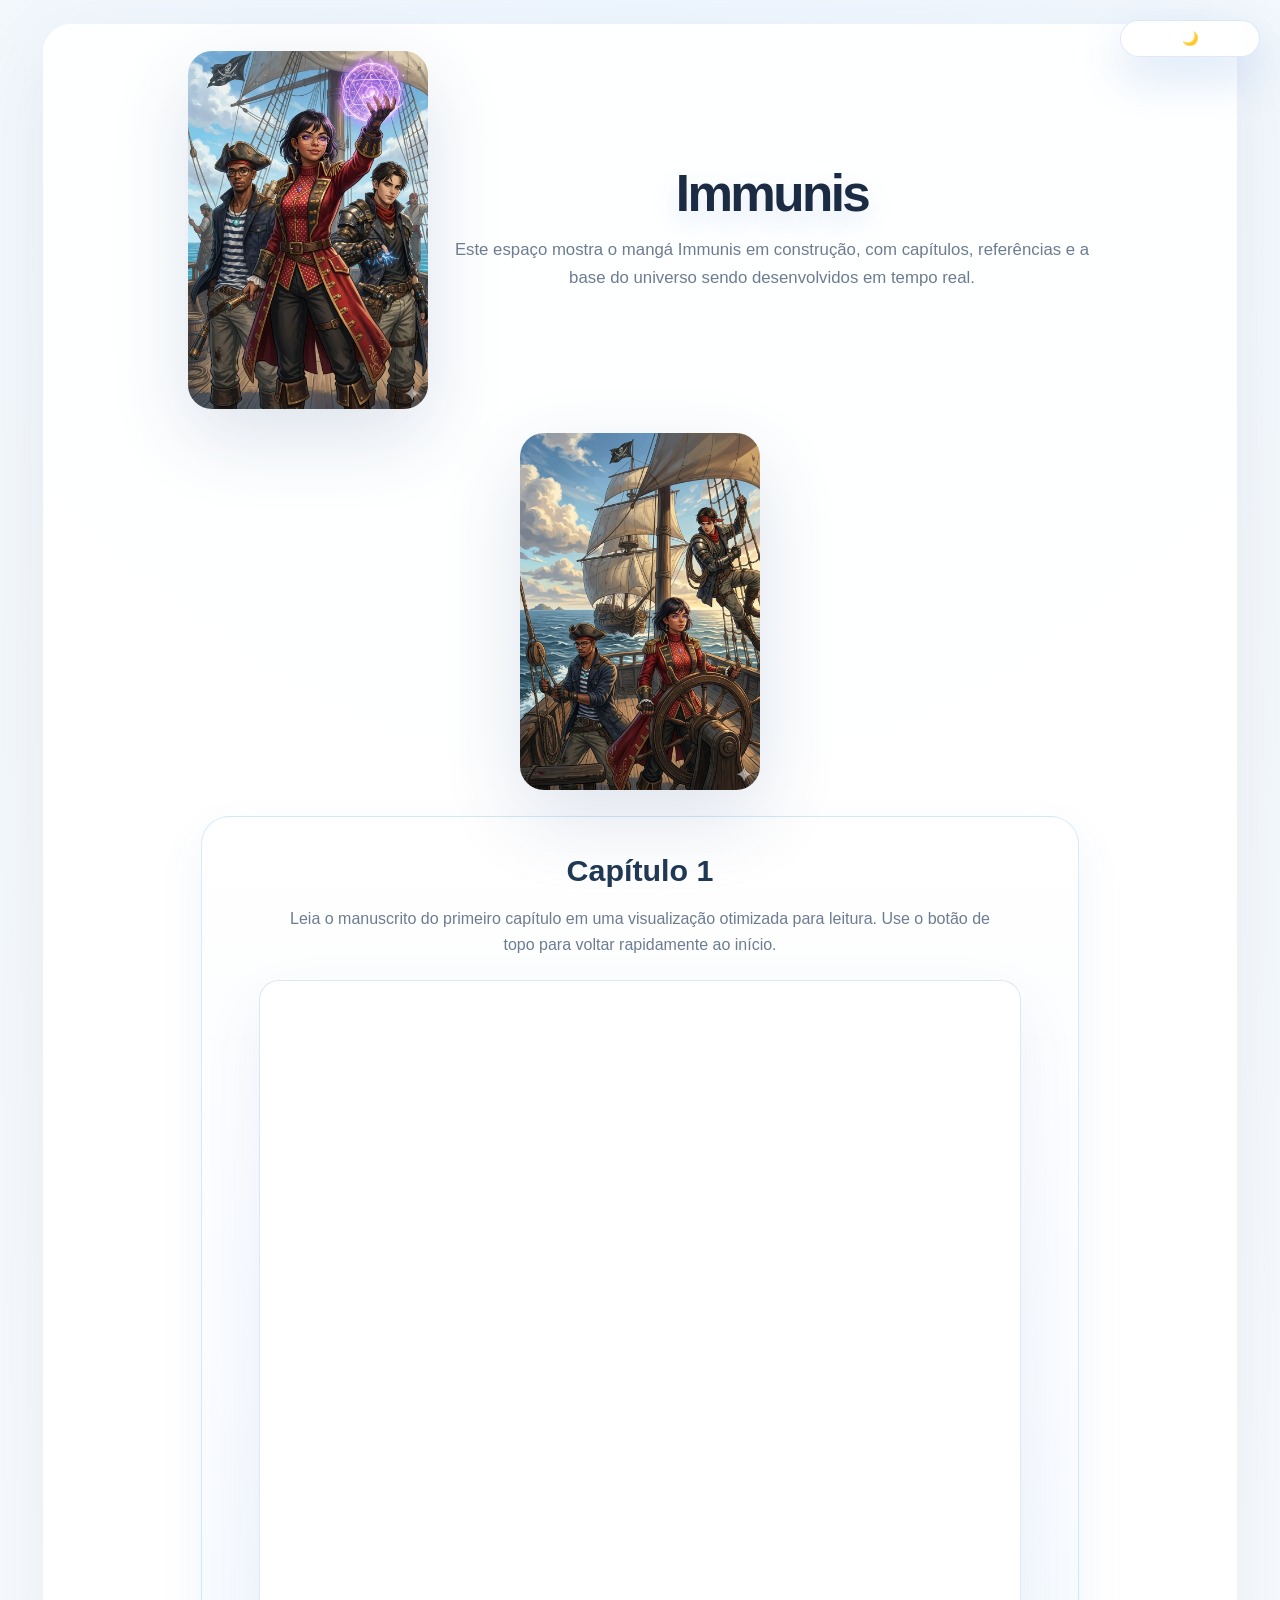
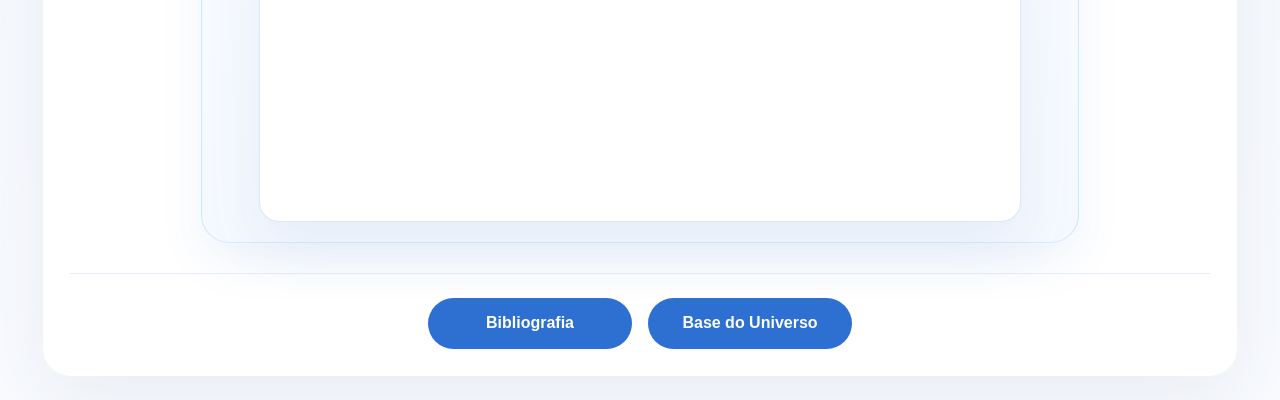
<file: index.html>
<!DOCTYPE html>
<html lang="pt-br">
<head>
    <meta charset="UTF-8">
    <meta name="viewport" content="width=device-width, initial-scale=1.0">
    <title>Immunis — Projeto Mangá</title>
    <link rel="stylesheet" href="style.css">
</head>
<body>
    <div class="container">
        <header class="page-header">
            <img src="Imagens/Immunis 1.jpeg" alt="Immunis 1">
            <div class="header-content">
                <h1 class="hero-title">Immunis</h1>
                <p class="intro-text">Este espaço mostra o mangá Immunis em construção, com capítulos, referências e a base do universo sendo desenvolvidos em tempo real.</p>
            </div>
            <img src="Imagens/Immunis 2.jpeg" alt="Immunis 2">
        </header>

        <section class="chapter-card">
            <h2>Capítulo 1</h2>
            <p class="section-note">Leia o manuscrito do primeiro capítulo em uma visualização otimizada para leitura. Use o botão de topo para voltar rapidamente ao início.</p>
            <iframe loading="lazy" src="https://docs.google.com/document/d/e/2PACX-1vQt5uN7sgK5x2FYfjZLBhmIPX-MeLM85nAqiYClRr70W1d3bRNhKj621cO_2aEIBQ/pub?embedded=true"></iframe>
        </section>

        <nav>
            <a href="bibliografia.html">Bibliografia</a>
            <a href="base-universo.html">Base do Universo</a>
        </nav>
    </div>

    <button id="themeToggle" class="theme-toggle fixed" type="button">Modo escuro</button>
    <button id="topButton" class="back-to-top" aria-label="Voltar ao topo">Topo</button>
    <script src="script.js"></script>
</body>
</html>
</file>
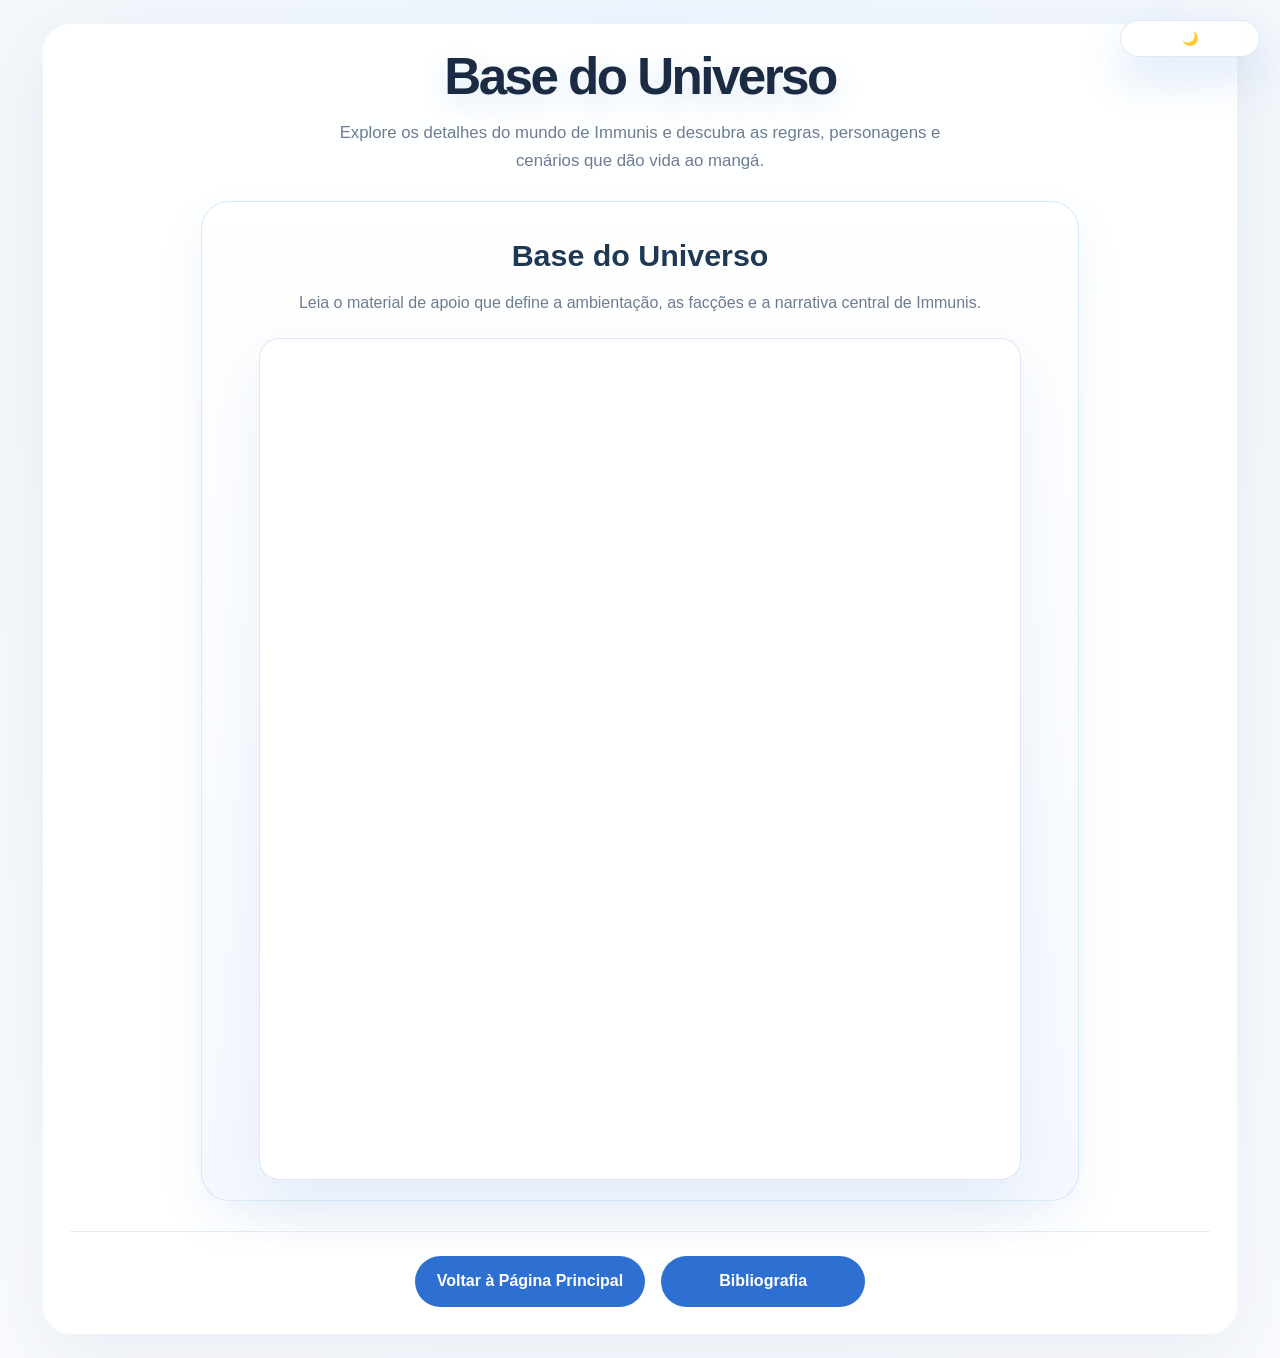
<file: base-universo.html>
<!DOCTYPE html>
<html lang="pt-br">
<head>
    <meta charset="UTF-8">
    <meta name="viewport" content="width=device-width, initial-scale=1.0">
    <title>Base do Universo — Projeto Mangá</title>
    <link rel="stylesheet" href="style.css">
</head>
<body>
    <div class="container">
        <header class="page-header simple">
            <div class="header-content">
                <h1 class="hero-title">Base do Universo</h1>
                <p class="intro-text">Explore os detalhes do mundo de Immunis e descubra as regras, personagens e cenários que dão vida ao mangá.</p>
            </div>
        </header>

        <section class="iframe-card">
            <h2>Base do Universo</h2>
            <p class="section-note">Leia o material de apoio que define a ambientação, as facções e a narrativa central de Immunis.</p>
            <iframe loading="lazy" src="https://docs.google.com/document/d/e/2PACX-1vReOlZh0dUR3HEW8mnMSSQYjX1Z1aCZSjU66j8npyXzyyE5pJIk11jluSaEXh74pw/pub?embedded=true"></iframe>
        </section>

        <nav>
            <a href="index.html">Voltar à Página Principal</a>
            <a href="bibliografia.html">Bibliografia</a>
        </nav>
    </div>

    <button id="themeToggle" class="theme-toggle fixed" type="button">Modo escuro</button>
    <button id="topButton" class="back-to-top" aria-label="Voltar ao topo">Topo</button>
    <script src="script.js"></script>
</body>
</html>
</file>
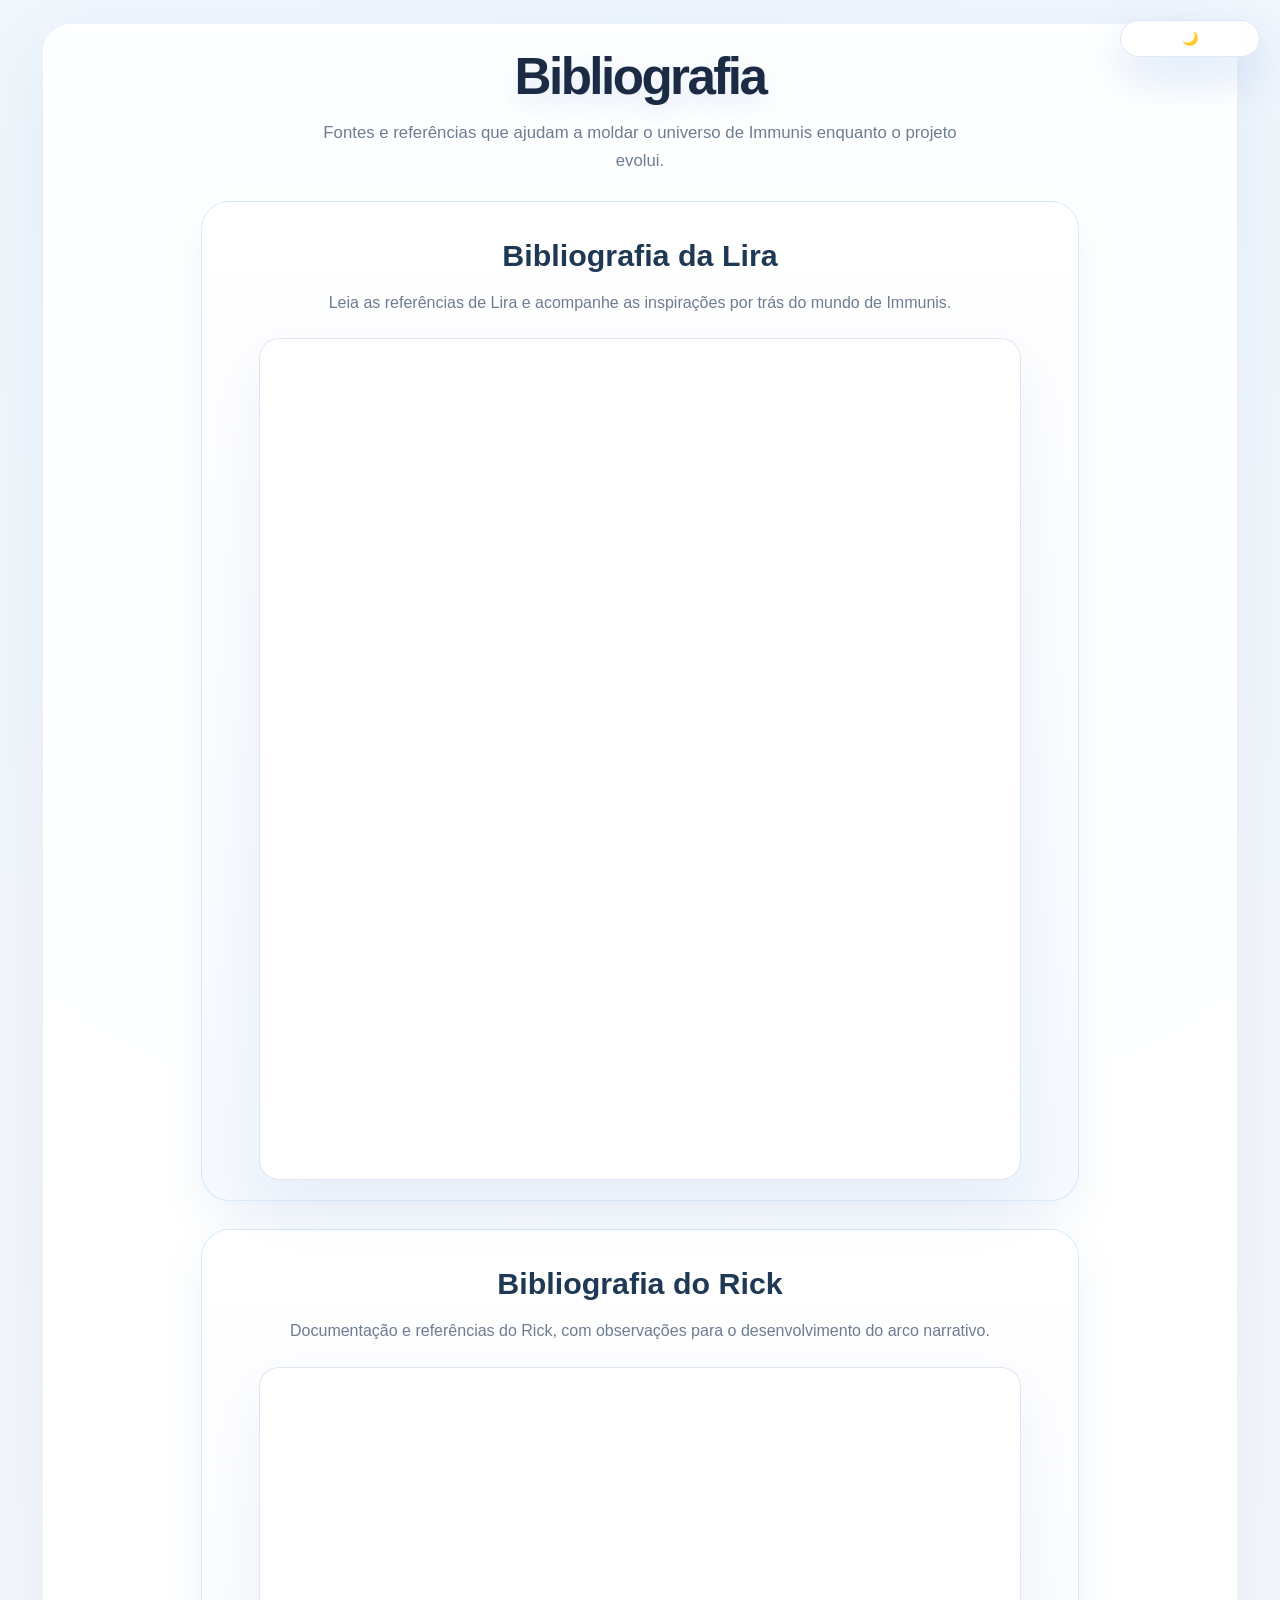
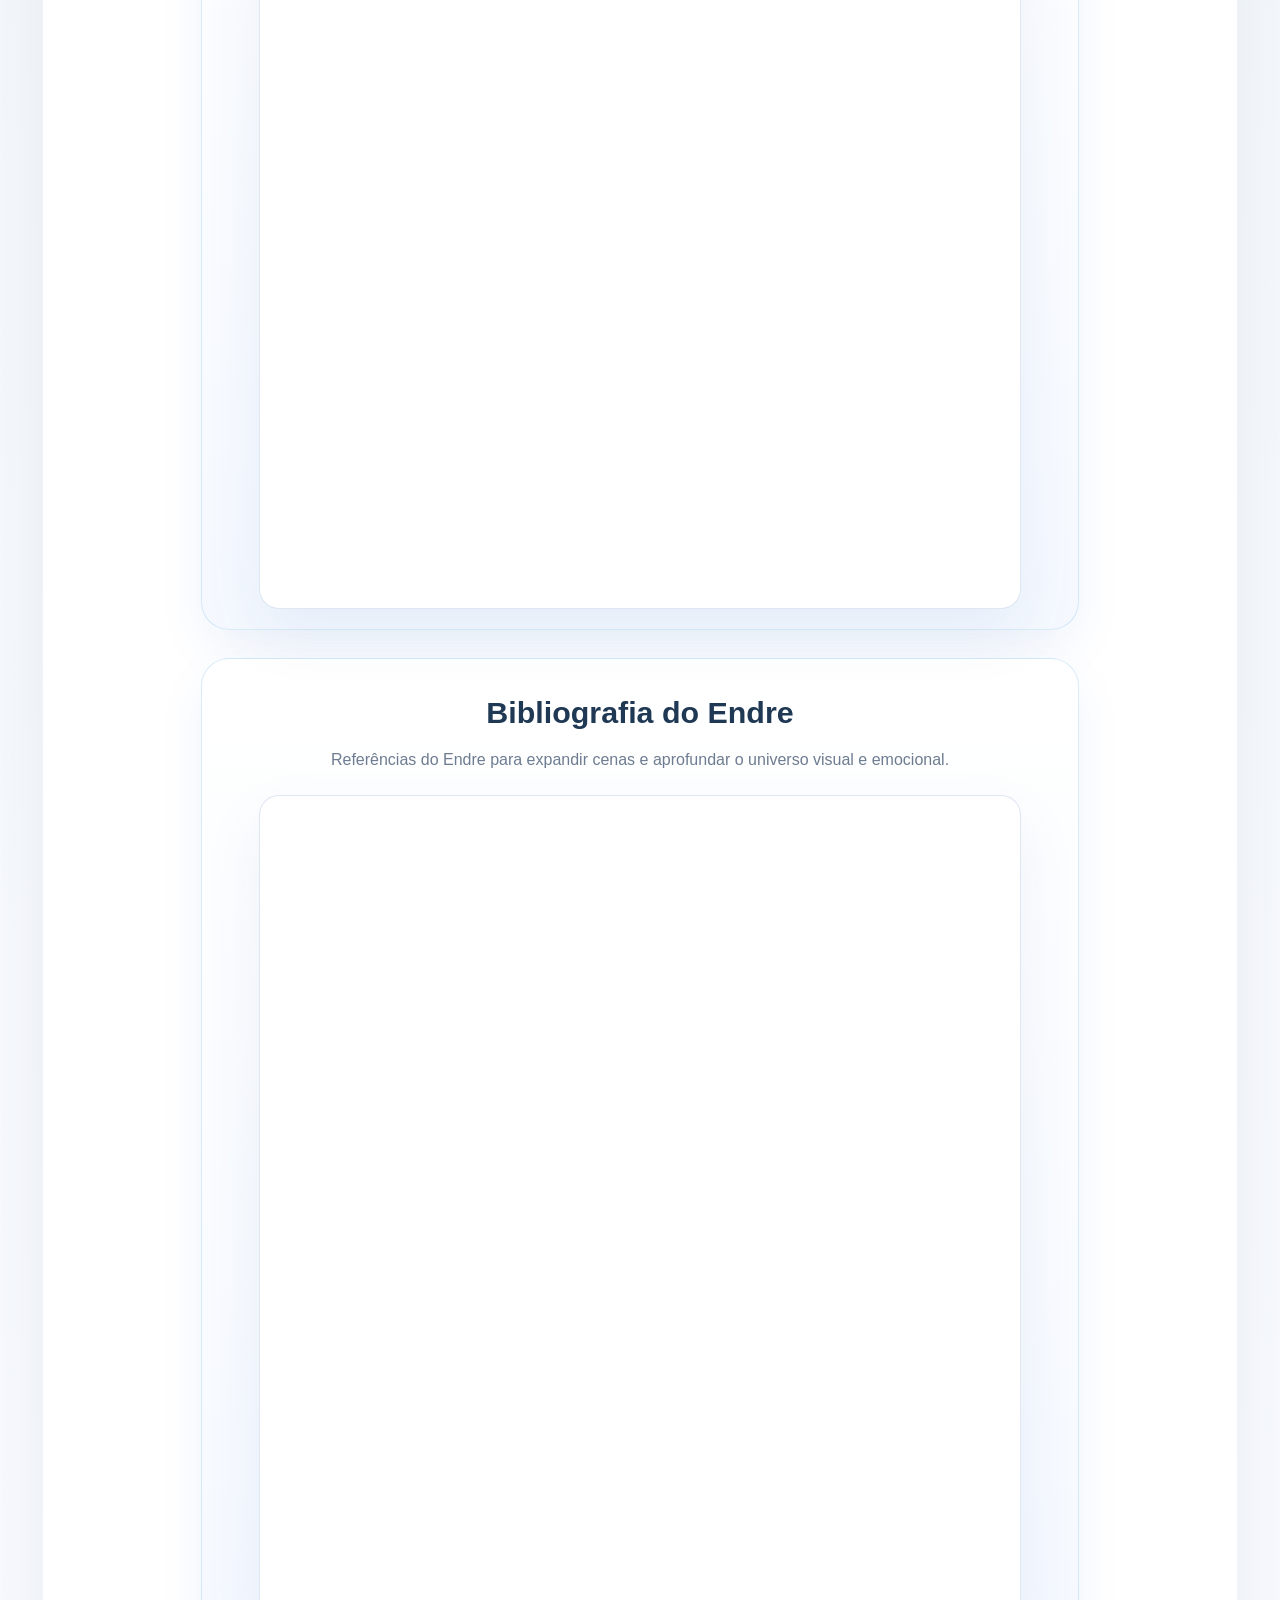
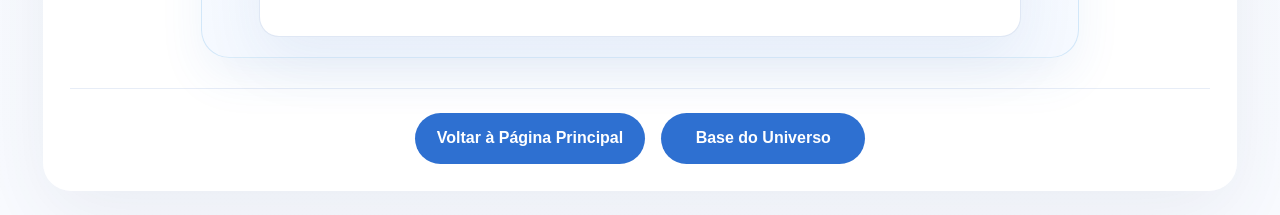
<file: bibliografia.html>
<!DOCTYPE html>
<html lang="pt-br">
<head>
    <meta charset="UTF-8">
    <meta name="viewport" content="width=device-width, initial-scale=1.0">
    <title>Bibliografia — Projeto Mangá</title>
    <link rel="stylesheet" href="style.css">
</head>
<body>
    <div class="container">
        <header class="page-header simple">
            <div class="header-content">
                <h1 class="hero-title">Bibliografia</h1>
                <p class="intro-text">Fontes e referências que ajudam a moldar o universo de Immunis enquanto o projeto evolui.</p>
            </div>
        </header>

        <section class="iframe-card">
            <h2>Bibliografia da Lira</h2>
            <p class="section-note">Leia as referências de Lira e acompanhe as inspirações por trás do mundo de Immunis.</p>
            <iframe loading="lazy" src="https://docs.google.com/document/d/e/2PACX-1vRcAbr4Qb74UD0Ed32FXtQlPMNMGMrEHDhaVbBkMbz3vEkT9A8lcn_SUifMVMlpOg/pub?embedded=true"></iframe>
        </section>

        <section class="iframe-card">
            <h2>Bibliografia do Rick</h2>
            <p class="section-note">Documentação e referências do Rick, com observações para o desenvolvimento do arco narrativo.</p>
            <iframe loading="lazy" src="https://docs.google.com/document/d/e/2PACX-1vSNPoaRgl-tZnTUXGDh_ESGfEVFiIo_MuBlL2jy4FQdK0jlL0p4jjxXnQxcD9XmEQ/pub?embedded=true"></iframe>
        </section>

        <section class="iframe-card">
            <h2>Bibliografia do Endre</h2>
            <p class="section-note">Referências do Endre para expandir cenas e aprofundar o universo visual e emocional.</p>
            <iframe loading="lazy" src="https://docs.google.com/document/d/e/2PACX-1vRxZmr8-ZJ_n1AUZ-FnUn1nx5PUB5jKUak438IWRG4UinpTXtfGnKFQM6jzR_dAUQ/pub?embedded=true"></iframe>
        </section>

        <nav>
            <a href="index.html">Voltar à Página Principal</a>
            <a href="base-universo.html">Base do Universo</a>
        </nav>
    </div>

    <button id="themeToggle" class="theme-toggle fixed" type="button">Modo escuro</button>
    <button id="topButton" class="back-to-top" aria-label="Voltar ao topo">Topo</button>
    <script src="script.js"></script>
</body>
</html>
</file>
<file: style.css>
:root {
    color-scheme: light;
    font-size: 16px;
    --surface: rgba(255, 255, 255, 0.92);
    --surface-strong: rgba(255, 255, 255, 0.98);
    --border: rgba(52, 152, 219, 0.18);
    --accent: #2e70d1;
    --text: #243248;
    --muted: #6d7c91;
    --background: #edf3fb;
    --shadow: 0 24px 80px rgba(47, 70, 103, 0.08);
}

html {
    scroll-behavior: smooth;
}

body {
    font-family: 'Segoe UI', Tahoma, Geneva, Verdana, sans-serif;
    line-height: 1.65;
    color: var(--text);
    background: radial-gradient(circle at top, #eef6ff 0%, #f4f8fc 40%, #f9fbff 100%);
    margin: 0;
    padding: 0;
}

body.page-loaded .container {
    opacity: 1;
    transform: translateY(0);
}

.container {
    max-width: 1140px;
    margin: 24px auto;
    padding: 26px;
    background: var(--surface);
    box-shadow: var(--shadow);
    border: 1px solid rgba(255, 255, 255, 0.65);
    border-radius: 28px;
    opacity: 0;
    transform: translateY(16px);
    transition: opacity 0.35s ease, transform 0.35s ease;
}

.page-header {
    display: flex;
    align-items: center;
    justify-content: center;
    gap: 24px;
    flex-wrap: wrap;
    margin-bottom: 26px;
}

.page-header.simple {
    justify-content: center;
}

.page-header img {
    width: 240px;
    border-radius: 24px;
    object-fit: cover;
    box-shadow: 0 28px 80px rgba(30, 66, 124, 0.14);
}

.header-content {
    max-width: 640px;
    text-align: center;
}

.hero-title {
    font-size: clamp(2.8rem, 4vw, 4.1rem);
    margin: 0 0 16px;
    letter-spacing: -0.05em;
    color: #1c2b44;
    line-height: 1.02;
    text-shadow: 0 10px 28px rgba(46, 112, 209, 0.15);
}

.intro-text {
    font-size: 1.05rem;
    color: var(--muted);
    margin: 0;
}

.chapter-card,
.iframe-card {
    background: linear-gradient(180deg, #ffffff, #f5f9ff);
    padding: 28px 28px 20px;
    border-radius: 28px;
    border: 1px solid var(--border);
    box-shadow: 0 20px 45px rgba(46, 112, 209, 0.08);
    margin: 0 auto 28px;
    max-width: 820px;
    width: min(100%, 820px);
    text-align: center;
    display: flex;
    flex-direction: column;
    align-items: center;
}

.chapter-card h2,
.iframe-card h2 {
    margin-top: 0;
    margin-bottom: 10px;
    font-size: 1.9rem;
    color: #1f3854;
}

.chapter-card .section-note,
.iframe-card .section-note {
    margin: 0 auto 22px;
    max-width: 700px;
    text-align: center;
}

.section-note {
    color: var(--muted);
    font-size: 1rem;
    margin-bottom: 22px;
}

iframe {
    width: min(100%, 760px);
    height: 840px;
    border: 1px solid rgba(60, 104, 186, 0.16);
    border-radius: 20px;
    box-shadow: 0 24px 60px rgba(44, 94, 172, 0.08);
    margin: 0 auto;
    display: block;
    background-color: #fff;
    overflow-x: hidden;
    scrollbar-width: none;
    -ms-overflow-style: none;
}

iframe::-webkit-scrollbar {
    display: none;
}

nav {
    display: flex;
    flex-wrap: wrap;
    justify-content: center;
    gap: 16px;
    margin-top: 30px;
    padding: 24px 0 0;
    border-top: 1px solid rgba(60, 104, 186, 0.12);
}

nav a {
    display: inline-flex;
    align-items: center;
    justify-content: center;
    min-width: 160px;
    padding: 12px 22px;
    background-color: #2e70d1;
    color: #fff;
    text-decoration: none;
    border-radius: 999px;
    transition: transform 0.2s ease, background-color 0.25s ease;
    font-weight: 600;
}

nav a:hover,
nav a:focus-visible {
    background-color: #2358a5;
    transform: translateY(-1px);
}

.theme-toggle {
    display: inline-flex;
    align-items: center;
    justify-content: center;
    padding: 10px 18px;
    background-color: rgba(255, 255, 255, 0.9);
    color: #2e70d1;
    border: 1px solid rgba(46, 112, 209, 0.16);
    border-radius: 999px;
    cursor: pointer;
    font-weight: 600;
    transition: transform 0.2s ease, background-color 0.2s ease, color 0.2s ease;
}

.theme-toggle:hover,
.theme-toggle:focus-visible {
    background-color: rgba(46, 112, 209, 0.16);
    transform: translateY(-1px);
}

.theme-toggle.fixed {
    position: fixed;
    top: 20px;
    right: 20px;
    z-index: 1100;
    min-width: 140px;
    box-shadow: 0 20px 45px rgba(46, 112, 209, 0.18);
    backdrop-filter: blur(12px);
}

body.dark-mode .theme-toggle.fixed {
    background-color: rgba(15, 23, 42, 0.92);
    color: #e2e8f0;
    border-color: rgba(148, 163, 184, 0.3);
}

@media (max-width: 700px) {
    .theme-toggle.fixed {
        top: auto;
        right: auto;
        bottom: 20px;
        left: 20px;
        transform: none;
        min-width: auto;
        width: auto;
        padding: 8px 12px;
    }
}

.back-to-top {
    position: fixed;
    right: 20px;
    bottom: 22px;
    border: none;
    border-radius: 999px;
    padding: 12px 18px;
    background-color: #2e70d1;
    color: white;
    font-weight: 600;
    box-shadow: 0 22px 42px rgba(46, 112, 209, 0.26);
    cursor: pointer;
    opacity: 0;
    pointer-events: none;
    transition: opacity 0.2s ease, transform 0.2s ease;
    z-index: 10;
}

.back-to-top.visible {
    opacity: 1;
    pointer-events: auto;
    transform: translateY(-4px);
}

body.dark-mode {
    background: #0f172a;
    color: #e2e8f0;
}

body.dark-mode .container {
    background: rgba(15, 23, 42, 0.95);
    border-color: rgba(148, 163, 184, 0.18);
    box-shadow: 0 24px 80px rgba(15, 23, 42, 0.35);
}

body.dark-mode .page-header img {
    box-shadow: 0 28px 80px rgba(15, 23, 42, 0.35);
}

body.dark-mode .hero-title,
body.dark-mode h1,
body.dark-mode h2 {
    color: #f8fafc;
}

body.dark-mode .intro-text,
body.dark-mode .section-note,
body.dark-mode p {
    color: #cbd5e1;
}

body.dark-mode .iframe-card,
body.dark-mode .chapter-card {
    background: rgba(15, 23, 42, 0.7);
    border-color: rgba(96, 165, 250, 0.16);
}

body.dark-mode iframe {
    border-color: rgba(148, 163, 184, 0.24);
    background-color: #111827;
}

body.dark-mode nav {
    border-top-color: rgba(148, 163, 184, 0.18);
}

body.dark-mode nav a {
    background-color: #60a5fa;
    color: #0f172a;
}

body.dark-mode nav a:hover,
body.dark-mode nav a:focus-visible {
    background-color: #3b82f6;
}

body.dark-mode .theme-toggle {
    background-color: rgba(148, 163, 184, 0.12);
    color: #f8fafc;
    border-color: rgba(148, 163, 184, 0.3);
}

body.dark-mode .back-to-top {
    background-color: #60a5fa;
}

/* Media Queries para Responsividade */

/* Tablets e telas menores */
@media (max-width: 980px) {
    .container {
        margin: 16px auto;
        padding: 20px;
    }

    .page-header img {
        width: 200px;
    }

    .hero-title {
        font-size: 3rem;
    }

    .chapter-card,
    .iframe-card {
        padding: 24px 20px 16px;
        margin-bottom: 24px;
    }

    .chapter-card h2,
    .iframe-card h2 {
        font-size: 1.7rem;
    }

    iframe {
        height: 700px;
        width: 100%;
    }

    nav {
        margin-top: 24px;
        padding-top: 20px;
    }

    nav a {
        min-width: 140px;
        padding: 10px 20px;
    }
}

/* Mobile grande */
@media (max-width: 700px) {
    .container {
        margin: 12px auto;
        padding: 16px;
        border-radius: 20px;
    }

    .page-header {
        flex-direction: column;
        gap: 16px;
    }

    .page-header img {
        width: 180px;
    }

    .header-content {
        max-width: 100%;
    }

    .hero-title {
        font-size: 2.4rem;
        margin-bottom: 12px;
    }

    .intro-text {
        font-size: 1rem;
    }

    .chapter-card,
    .iframe-card {
        padding: 20px 16px 14px;
        margin-bottom: 20px;
        border-radius: 20px;
    }

    .chapter-card h2,
    .iframe-card h2 {
        font-size: 1.5rem;
    }

    .section-note {
        font-size: 0.95rem;
        margin-bottom: 18px;
    }

    iframe {
        height: 560px;
        border-radius: 16px;
    }

    nav {
        flex-direction: column;
        gap: 12px;
        margin-top: 24px;
        padding-top: 16px;
    }

    nav a {
        min-width: 100%;
        padding: 12px 16px;
    }

    .theme-toggle.fixed {
        top: auto;
        right: auto;
        bottom: 20px;
        left: 50%;
        transform: translateX(-50%);
        min-width: 70%;
        padding: 10px 16px;
    }

    .back-to-top {
        right: 16px;
        bottom: 16px;
        padding: 10px 16px;
    }
}

/* Mobile pequeno */
@media (max-width: 520px) {
    .container {
        margin: 8px auto;
        padding: 12px;
    }

    .page-header img {
        width: 160px;
    }

    .hero-title {
        font-size: 2rem;
        margin-bottom: 10px;
    }

    .intro-text {
        font-size: 0.95rem;
    }

    .chapter-card,
    .iframe-card {
        padding: 16px 12px 12px;
        margin-bottom: 16px;
    }

    .chapter-card h2,
    .iframe-card h2 {
        font-size: 1.3rem;
    }

    .section-note {
        font-size: 0.9rem;
        margin-bottom: 16px;
    }

    iframe {
        height: 480px;
        border-radius: 12px;
    }

    nav {
        gap: 10px;
        margin-top: 20px;
        padding-top: 12px;
    }

    nav a {
        padding: 10px 14px;
        font-size: 0.95rem;
    }

    .theme-toggle.fixed {
        min-width: auto;
        width: auto;
        padding: 6px 10px;
        font-size: 0.9rem;
    }

    .back-to-top {
        right: 12px;
        bottom: 12px;
        padding: 8px 12px;
        font-size: 0.9rem;
    }
}

/* Mobile muito pequeno */
@media (max-width: 400px) {
    .container {
        margin: 4px auto;
        padding: 8px;
        border-radius: 16px;
    }

    .page-header {
        gap: 12px;
    }

    .page-header img {
        width: 140px;
    }

    .hero-title {
        font-size: 1.8rem;
    }

    .intro-text {
        font-size: 0.9rem;
    }

    .chapter-card,
    .iframe-card {
        padding: 12px 8px 10px;
        margin-bottom: 12px;
        border-radius: 16px;
    }

    .chapter-card h2,
    .iframe-card h2 {
        font-size: 1.2rem;
    }

    .section-note {
        font-size: 0.85rem;
        margin-bottom: 14px;
    }

    iframe {
        height: 400px;
        border-radius: 10px;
    }

    nav {
        gap: 8px;
        margin-top: 16px;
        padding-top: 8px;
    }

    nav a {
        padding: 8px 12px;
        font-size: 0.9rem;
    }

    .theme-toggle.fixed {
        min-width: auto;
        width: auto;
        padding: 4px 8px;
        font-size: 0.85rem;
    }

    .back-to-top {
        right: 8px;
        bottom: 8px;
        padding: 6px 10px;
        font-size: 0.85rem;
    }
}
</file>
